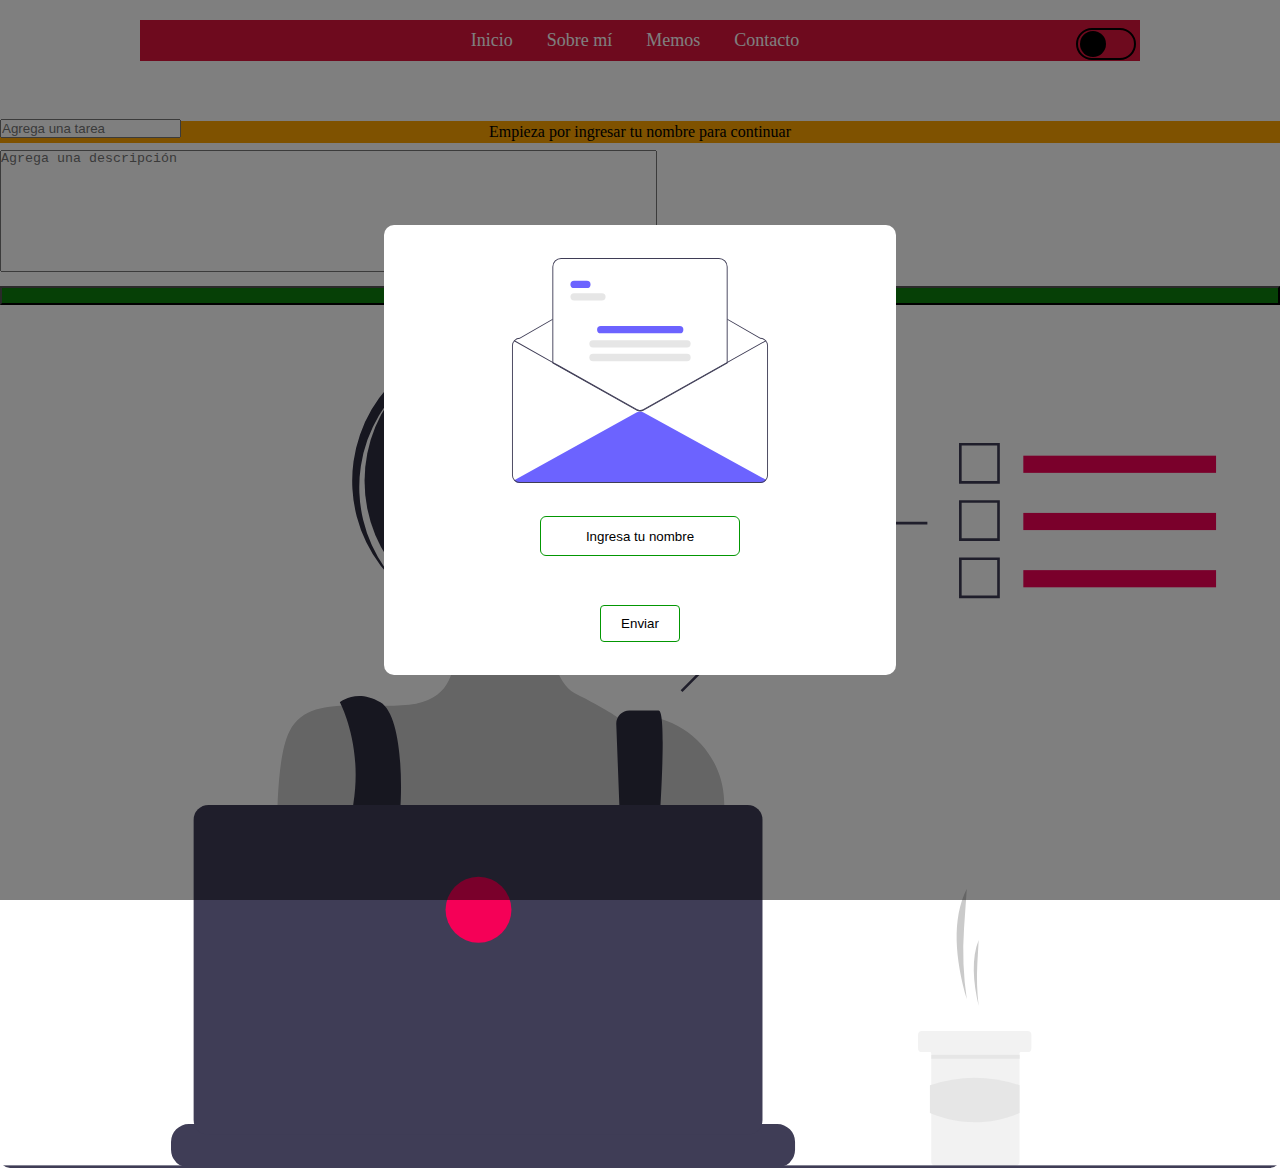
<file: HTML/memos.html>
<!DOCTYPE html>
<html lang="en">
<head>
    <meta charset="UTF-8">
    <meta http-equiv="X-UA-Compatible" content="IE=edge">
    <meta name="viewport" content="width=device-width, initial-scale=1.0">
    <title>Aplicación de tareas</title>
    <link href="https://cdn.jsdelivr.net/npm/bootstrap@5.0.0-beta3/dist/css/bootstrap.min.css" rel="stylesheet" integrity="sha384-eOJMYsd53ii+scO/bJGFsiCZc+5NDVN2yr8+0RDqr0Ql0h+rP48ckxlpbzKgwra6" crossorigin="anonymous">
    <link rel="stylesheet" href="../CSS/memoStyle.css">
    <link rel="stylesheet" href="../CSS/inputName.css">
</head>
<body>

    <!--***********************HEADER*********************/-->

    <header>
        <nav>
            <ul>
                <li class="active"><a href="index.html">Inicio</a></li>
                <li><a href="sobreMi.html">Sobre mí</a></li>
                <li><a href="memos.html">Memos</a></li>
                <li><a href="#">Contacto</a></li>
            </ul>
            
            <label for="" id="dark-change"></label>
        </nav>
        <input type="button" id="cambiarNombre" class="cambiarNombre" value="Cambiar Nombre">
    </header>

    <!--***********************Nombre/Modal*********************/-->

    <div id="welcome"></div>
    
    
    <div class="modal-container">
        <div class="modal modal-close">
                <img src="../img/modal.svg" alt="">
            <!-- <form class="boton" name="registro" action="#"> -->
                <input type="text" id="tuNombre" value="" placeholder="Ingresa tu nombre">
                <input type="button" id="botonEnviar" class="close" value="Enviar" onclick="obtenerNombre();">
                <!-- </form> -->
        </div>
    </div>
    <!--***********************Aplicación*********************/-->

    <div class="container">
        <div class="row pt-5">
            <div class="col-md-4">
                <div class="card">
                    <div class="card-body">
                        <form id="formTask">
                            <div class="form-group">
                                <input type="text" id="title" placeholder="Agrega una tarea" class="form-control">
                            </div>
                            <div class="form-group">
                                <textarea id="description" cols="80" rows="8" class="form-control" placeholder="Agrega una descripción"></textarea>
                            </div>
                            <button type="submit" class="btn btn-block">Guardar</button>
                        </form>
                    </div>
                </div>
                <div class="contain_image">
                    <img src="../img/ChicaMemo.svg" alt="">
                </div>
            </div>
            
            <div class="col-md-8">
                <div id="tasks"></div>
            </div>
        </div>
    </div>

    <!--***********************Botón para ir arriba*********************/-->
    <button id="myBtn">
        <img src="../img/up.png" alt="">
    </button>

    <script src="../JS/modal.js"></script>
    <script src="../JS/inputName.js"></script>
    <script src="../JS/darkMode.js"></script>
    <script src="../JS/app.js"></script>
    <script src="../JS/up.js"></script>
</body>
</html>
</file>
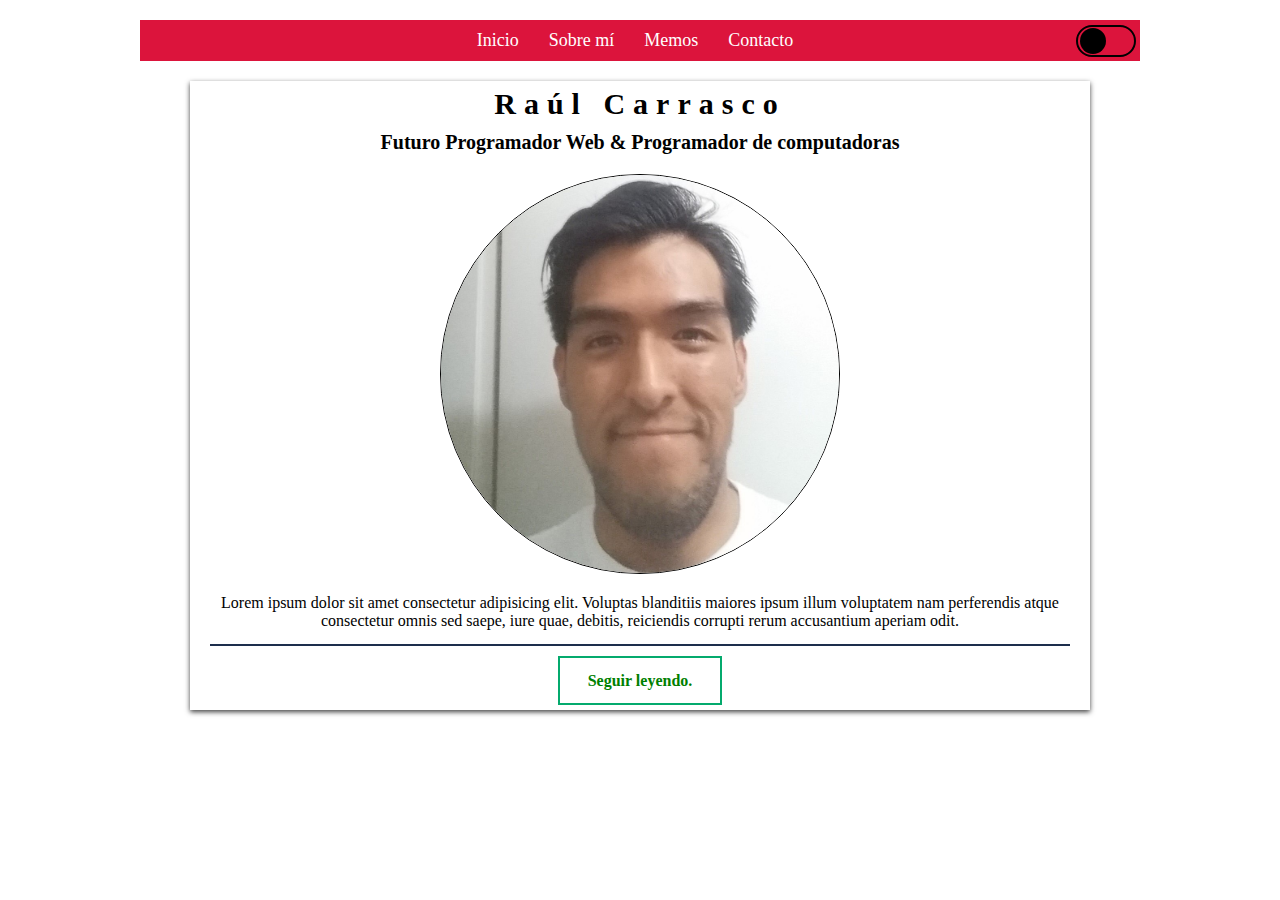
<file: HTML/sobreMi.html>
<!DOCTYPE html>
<html lang="en">
<head>
    <meta charset="UTF-8">
    <meta http-equiv="X-UA-Compatible" content="IE=edge">
    <meta name="viewport" content="width=device-width, initial-scale=1.0">
    <title>Document</title>
    <link rel="stylesheet" href="../CSS/sobreMi.css">
</head>
<body>
    
    <header>
        <nav>
            <ul>
                <li class="active"><a href="index.html">Inicio</a></li>
                <li><a href="sobreMi.html">Sobre mí</a></li>
                <li><a href="memos.html">Memos</a></li>
                <li><a href="#">Contacto</a></li>
            </ul>

            <label for="" id="dark-change"></label>
        </nav>
    </header>

    <main class="container">
        <h1>Raúl Carrasco</h1>
        <h2>Futuro Programador Web <span>&</span> Programador de computadoras</h2>
        <div class="image">
            <img src="../img/Mifoto.jpg" alt="">
        </div>
        <p>Lorem ipsum dolor sit amet consectetur adipisicing elit. Voluptas blanditiis maiores ipsum illum voluptatem nam perferendis atque consectetur omnis sed saepe, iure quae, debitis, reiciendis corrupti rerum accusantium aperiam odit.</p>
        <hr>
        <a class="leerMas" id="enlace" href="#" onclick="muestra(); return false">Seguir leyendo.</a>
        
        <article id="adicional" class="oculto">
        <p>Quiero decir que quería hacer mucho más de lo que hice. Por ejemplo: yo quería que si la persona que almacena su nombre en el LocalStorage, también pasara lo mismo con sus tareas y cuando cambiara de nombre, entonces esa lista estuviera vacía y así poder llenarla con el nuevo usuario y así con cada vez que se ingrese un nombre y que cuando un mismo usuario ingrese su nombre, vea sus tareas allí.</p>
        
        <p>No sé por qué razón, pero el modal se supone que tiene que irse hacia arriba, pero desaparece de la nada. Por más que intente averiguar el problema no pure resolverlo, supongo que también es culpa mía por no tener un código más ordenado.</p>
        
        <p>Me gusto jugar con el local Storage y tenía algunas ideas, como las que mencione arriba, pero por falta de cabeza y tiempo prefiero entregar algo que dentro de todo, para mí está bien. Lo que se me ocurrió para darle más funcionamiento a la parte de la appTask fue que al iniciar la página, si es que no hay un nombre guardado, entonces le pide al usuario ingresar un nombre.  Al principio quería hacerlo con el "prompt", pero leí que no se le puede modificar, después ví que había librerías y eso, pero quise hacer algo con Js, para de paso aprender y se me ocurrió que podía partir a partir de un input, y que después apareciera como modal. Así que eso hice. Me gusto mucho el resultado, aunque esperaba que el modal al apretar enviar o en cualquier sector de la pantalla(esto último sólo funciona cuando se quiere cambiar el nombre) se retirara hacia arriba. </p>
        
        <p>Por supuesto, yo no invente nada. Seguí tutoriales para aprender sobre el localStorage, sobre como hacer un darkMode y que usara el localStorage, sobre como hacer un modal. Creo que el localStorage es en lo que más me enfoque. Supongo que hay lío en los códigos de Javascript, pido disculpas por eso. Es la primera vez que hago una página web y me ha encantado</p>
        
        <p>Aprendí mucho y se los agradezco. Siempre había tenido miedo de ir a la parte del DOM, del document y getElement y ni hablar del localStorage. Lo que me pasaba era que no recibía, de alguna manera, presión para aprender sobre esto y a fuerzas tuve que sumergirme en el DOM y javascript para hacer la tarea. Me gusto y lo disfrute. Había partes en las que me quedaba hasta tarde averiguando como resolver tal coso, admito que a veces intentaba con todo sin seguir ninguna lógica y me detenía. Cuando las cosas se solucionaban apretaba el puño y dentro de mi cabeza decía "Sí!". Pero después había que resolver otro cosas en CSS o mucho más en JS.</p>
        
        <p>Disfrute mucho esto! Muchas gracias porque sin este curso no sé cuando me hubiera puesto las pilas para mejorar. Perdón por no terminar la parte de : Contacto" pero no tenía más tiempo y la mayor parte del tiempo se lo llevo la sección de Memos, más precisamente en el pedido de nombre y el modal. Voy a continuar aprendiendo! Quiero que esto sea mi futuro!</p>
        
        <p>Gracias y adios!</p>
        
        <p>Lorem ipsum dolor sit amet, consectetur adipisicing elit. Vitae unde, tempore illo iusto nostrum, recusandae quo ratione ducimus totam laboriosam quae. Officiis dignissimos veritatis atque, nulla in suscipit minima ratione rem adipisci unde architecto porro ipsum, obcaecati fugit dolores consectetur iure culpa, molestias dolore eius optio beatae voluptatem reprehenderit sunt? Doloribus aperiam deleniti distinctio odit dolore, tempore dolorum, quas reprehenderit quisquam rerum consequuntur, dolorem sit veritatis, expedita modi esse. Natus reprehenderit saepe reiciendis dolorum, et soluta hic voluptatibus corrupti libero quisquam nam fuga, quia quos molestias eaque fugiat nesciunt laudantium suscipit repudiandae? Nostrum optio ut vel natus, a. Delectus, unde.</p>
        
        <p>Lorem ipsum dolor sit amet, consectetur adipisicing elit. Vitae unde, tempore illo iusto nostrum, recusandae quo ratione ducimus totam laboriosam quae. Officiis dignissimos veritatis atque, nulla in suscipit minima ratione rem adipisci unde architecto porro ipsum, obcaecati fugit dolores consectetur iure culpa, molestias dolore eius optio beatae voluptatem reprehenderit sunt? Doloribus aperiam deleniti distinctio odit dolore, tempore dolorum, quas reprehenderit quisquam rerum consequuntur, dolorem sit veritatis, expedita modi esse. Natus reprehenderit saepe reiciendis dolorum, et soluta hic voluptatibus corrupti libero quisquam nam fuga, quia quos molestias eaque fugiat nesciunt laudantium suscipit repudiandae? Nostrum optio ut vel natus, a. Delectus, unde.</p>
        
        <p>Lorem ipsum dolor sit amet, consectetur adipisicing elit. Vitae unde, tempore illo iusto nostrum, recusandae quo ratione ducimus totam laboriosam quae. Officiis dignissimos veritatis atque, nulla in suscipit minima ratione rem adipisci unde architecto porro ipsum, obcaecati fugit dolores consectetur iure culpa, molestias dolore eius optio beatae voluptatem reprehenderit sunt? Doloribus aperiam deleniti distinctio odit dolore, tempore dolorum, quas reprehenderit quisquam rerum consequuntur, dolorem sit veritatis, expedita modi esse. Natus reprehenderit saepe reiciendis dolorum, et soluta hic voluptatibus corrupti libero quisquam nam fuga, quia quos molestias eaque fugiat nesciunt laudantium suscipit repudiandae? Nostrum optio ut vel natus, a. Delectus, unde.</p>
        
        <p>Lorem ipsum dolor sit amet, consectetur adipisicing elit. Vitae unde, tempore illo iusto nostrum, recusandae quo ratione ducimus totam laboriosam quae. Officiis dignissimos veritatis atque, nulla in suscipit minima ratione rem adipisci unde architecto porro ipsum, obcaecati fugit dolores consectetur iure culpa, molestias dolore eius optio beatae voluptatem reprehenderit sunt? Doloribus aperiam deleniti distinctio odit dolore, tempore dolorum, quas reprehenderit quisquam rerum consequuntur, dolorem sit veritatis, expedita modi esse. Natus reprehenderit saepe reiciendis dolorum, et soluta hic voluptatibus corrupti libero quisquam nam fuga, quia quos molestias eaque fugiat nesciunt laudantium suscipit repudiandae? Nostrum optio ut vel natus, a. Delectus, unde.</p>
        
        <p>Lorem ipsum dolor sit amet, consectetur adipisicing elit. Vitae unde, tempore illo iusto nostrum, recusandae quo ratione ducimus totam laboriosam quae. Officiis dignissimos veritatis atque, nulla in suscipit minima ratione rem adipisci unde architecto porro ipsum, obcaecati fugit dolores consectetur iure culpa, molestias dolore eius optio beatae voluptatem reprehenderit sunt? Doloribus aperiam deleniti distinctio odit dolore, tempore dolorum, quas reprehenderit quisquam rerum consequuntur, dolorem sit veritatis, expedita modi esse. Natus reprehenderit saepe reiciendis dolorum, et soluta hic voluptatibus corrupti libero quisquam nam fuga, quia quos molestias eaque fugiat nesciunt laudantium suscipit repudiandae? Nostrum optio ut vel natus, a. Delectus, unde.</p>
        
        <p>Lorem ipsum dolor sit amet, consectetur adipisicing elit. Vitae unde, tempore illo iusto nostrum, recusandae quo ratione ducimus totam laboriosam quae. Officiis dignissimos veritatis atque, nulla in suscipit minima ratione rem adipisci unde architecto porro ipsum, obcaecati fugit dolores consectetur iure culpa, molestias dolore eius optio beatae voluptatem reprehenderit sunt? Doloribus aperiam deleniti distinctio odit dolore, tempore dolorum, quas reprehenderit quisquam rerum consequuntur, dolorem sit veritatis, expedita modi esse. Natus reprehenderit saepe reiciendis dolorum, et soluta hic voluptatibus corrupti libero quisquam nam fuga, quia quos molestias eaque fugiat nesciunt laudantium suscipit repudiandae? Nostrum optio ut vel natus, a. Delectus, unde.</p>
        
        <p>Lorem ipsum dolor sit amet, consectetur adipisicing elit. Vitae unde, tempore illo iusto nostrum, recusandae quo ratione ducimus totam laboriosam quae. Officiis dignissimos veritatis atque, nulla in suscipit minima ratione rem adipisci unde architecto porro ipsum, obcaecati fugit dolores consectetur iure culpa, molestias dolore eius optio beatae voluptatem reprehenderit sunt? Doloribus aperiam deleniti distinctio odit dolore, tempore dolorum, quas reprehenderit quisquam rerum consequuntur, dolorem sit veritatis, expedita modi esse. Natus reprehenderit saepe reiciendis dolorum, et soluta hic voluptatibus corrupti libero quisquam nam fuga, quia quos molestias eaque fugiat nesciunt laudantium suscipit repudiandae? Nostrum optio ut vel natus, a. Delectus, unde.
        </p>
        </article>
        <a id="leerMenos" class="oculto claseLeerMenos" onclick="ocultarSpan();">Leer menos.</a>
    </main>

    <!-- BOTÓN PARA IR ARRIBA -->
    <button id="myBtn">
        <img src="../img/up.png" alt="">
    </button>

    <script src="../JS/darkMode.js"></script>
    <script src="../JS/app.js"></script>
    <script src="../JS/up.js"></script>
</body>
</html>
</file>
<file: CSS/memoStyle.css>
* {
    margin: 0;
    padding: 0;
    box-sizing: border-box;
}



/*************************Header Nav Menú*************************/
header {
    /* width: 100%; */
    /* background: #dc143c; */
    position: relative;
}

header nav {
    background: #dc143c;
    text-align: center;
    z-index: 1000;
    max-width: 1000px;
    width: 95%;
    margin: 20px auto;
    position: relative;
}

header nav ul li {
    list-style: none;
    display: inline-block;
}

header nav ul li a{
    display: block;;
    padding: 10px 10px;
    margin-right: 10px;
    /* width: 10%; */
    color: #fff;
    font-size: 18px;
    text-decoration: none;
    font-family: "Roboto";
}

header nav ul li a:hover {
    background: #1f242a;
    color: #fff;
}

/*************************BotónDarkMode*************************/

label {
    position: absolute;
    right: 4px;
    top: 8px;

    width: 60px;
    height: 32px;
    
    border: 2px solid #000;
    border-radius: 20px;

    transition: top .5s ease;
}
/*Circulo*/
label::before {
    content: "";

    position: absolute;
    left: 2px;
    top: 1px;

    width: 26px;
    height: 26px;
    
    border-radius: 50%;
    cursor: pointer;
    background: #000;

}

label.active {
    border: 2px solid #fff;
}

label.active::before {
    left: 27px;
    background: #fff;
}


/*************************PáginaDarkMode*************************/

body.night {
    background: #12171b;
    color: #fff;
}

body.night .cardjs {
    background: #2d2d2d;
}

body.night #formTask {
    border-radius: 6px;
}

body.night .card {
    background: #2d2d2d;

}

body.night .form-control {
    background: #111;
    color: #fff;
}

body.night .card-body {
    border: 1px solid #fff;
    border-radius: 4px;
}

body.night ::placeholder {
    color: #aaa;
}

/*************************Aplicacin*************************/

textarea {
    margin-top: 12px;
    resize: none;
}

button {
    margin-top: 10px;
    width: 100%;
}
.btn-block {
    color: #fff;
    background: #0d810d;
}
.btn-block:hover {
    color: #fff;
    background: #22c422;
}

.btn-danger {
    background: #ff6347;
}

.cardjs {
    margin-bottom: 10px;
}

.container .row {
    margin-top: -24px;
}

.col-md-4 {
    display: flex;
    flex-direction: column;
}
.contain_image {
    margin-top: 35px;
}

.contain_image img {
    border-radius: 10px;
    width: 100%;
}

/*************************MediaQueries*************************/

@media only screen and (max-width: 990px) {
    .contain_image {
        margin-top: 70px;
    }
}

@media only screen and (max-width: 768px) {

    .contain_image {
        display: none;
    }
}

@media only screen and (max-width: 767px) {
    .cardjs:first-of-type {
        margin-top: 16px;
    }

    .form-group textarea, 
    body.night .form-group textarea {
        background-image: url(../img/ChicaMemo.svg);
        background-position: left bottom;
        background-size: 60%;
        background-repeat: no-repeat;
    }
}

@media only screen and (max-width: 623px) {
    label {
        position: absolute;
        right: 4px;
        top: 60px;

        width: 60px;
        height: 32px;
        
        border: 2px solid #000;
        border-radius: 20px;;
    }
}

@media only screen and (max-width: 557px) {
    body.night .form-group textarea {
        background-size: 60%;
        background-position:left bottom;
    }
}
</file>
<file: CSS/inputName.css>
* {
    margin: 0;
    padding: 0;
    box-sizing: border-box;
}

/********************Mensaje en la línea naranja********************/

#welcome {
    color:#000;
    background: orange;
    font-family: "Open Sans";
    font-size: 16px;
    text-align: justify;
    padding: 2px 10px;
    width: 100%;
    text-align: center;
}

#welcome b {
    font-style: italic;
}

/**************************Modal**************************/

.modal-container {
    width: 100%;
    height: 100vh;

    position: fixed;
    z-index: 1000;
    top: 0;
    left: 0;

    background: rgba(0,0,0,0.5);

    display: flex;
    justify-content: center;
    align-items: center;

    opacity: 0;
    visibility: hidden;
}

.modal {
    width: 40%;
    height: 50%;
    background: #fff;
    text-align: center;
    border-radius: 10px;

    display: flex;
    flex-direction: column;
    justify-content: space-evenly;

    position: relative;

    transform: translateY(0%);
    transition: transform 1s;
}

.modal-close {
    transform: translateY(-200%);
}

.modal > img {
    /* margin-top: -70px; */
    /* margin-bottom: 10px; */
    height: 50%;
}

.modal-container .modal input[type="text"] {
    width: 200px;
    height: 40px;
    margin: 0px auto;
    margin-bottom: 16px;
    border-radius: 6px;
    border: none;
    border: 1px solid #039703;
    text-align: center;
}

.modal-container .modal input[type="text"]::placeholder {
    color: #000;
}

.modal-container .modal input[type="button"]:nth-of-type(2) {
    display: block;
    padding: 10px 20px;
    margin: 0px auto;
    border: none;
    border: 1px solid #039703;
    border-radius: 4px;
    background: #fff;
    cursor: pointer;
}

.modal-container .modal  input[type="button"]:nth-of-type(2):hover {
    background: #039703;
    border-color: #fff;
    color: #fff;
}

/*******************Botón de cambiar nombre*******************/

header .cambiarNombre {
    display: none;

    position: absolute;
    right: 6px;
    top: 0;

    padding: 10px 20px;
    border: none;
    border: 1px solid tomato;
    border-radius: 4px;
    background: #fff;
    cursor: pointer;
}

header .cambiarNombre:hover {
    background: tomato;
    border-color: tomato;
    color: #fff;
}



/*************************BotónHaciaArriba*************************/

#myBtn {
    cursor: pointer;
    width: 40px;
    height: 40px;
    border-radius: 30px;
    border: none;

    position: fixed;
    bottom: 20px;
    right: 20px;
    z-index: 10000;

    display: none;

    transition: border .6s;

    animation: latido 1.1s;
    animation-iteration-count: infinite;
}

#myBtn:hover {
    background: #04AA6D;
}

@keyframes latido {
    0% {
        transform: scale(1);
    }

    50% {
        transform: scale(1.6);
    }
  }

#myBtn img {
    width: 30px;
    left: 50%;
    top: 50%;
}

/*************************MediaQueries*************************/



@media screen and (max-width: 1360px) {
    #welcome {
        margin-top: 60px;
    }

    header .cambiarNombre {
        left: 12px;
        top: 54px;
    }   
}

@media only screen and (max-width: 880px) {
    #myBtn {
        width: 30px;
        height: 30px;
    
        /* position: fixed; */
        /* bottom: 20px; */
        right: 10px;
        z-index: 10000;
    }

    #myBtn img {
        width: 20px;
        position: absolute;
        top: 50%;
        left: 50%;
        transform: translate(-50%,-50%);
    }
}

@media screen and (max-width: 610px) {
    .modal-container .modal input[type="text"] {
        width: 150px;
        height: 40px;
    }

    .modal img {
        height: 30%;
    }
}
</file>
<file: CSS/sobreMi.css>
* {
    margin: 0;
    padding: 0;
    box-sizing: border-box;
    font-size: 0;
}

html,
body {
    font-family: "Open Sans";
    scroll-behavior: smooth;

    position: relative;
}

.oculto{
    display:none;
}

.visible{
    display:inline;
}

header {
    width: 100%;
    /* background: #dc143c; */
}

img {
    position: absolute;
    left: 50%;
    top: 30%;
    transform: translate(-50%, -50%);
}

header nav {
    background: #dc143c;
    text-align: center;
    z-index: 1000;
    max-width: 1000px;
    width: 95%;
    margin: 20px auto;

    position: relative;
}

header nav ul li {
    list-style: none;
    display: inline-block;
}

header nav ul li a{
    display: block;;
    padding: 10px 10px;
    margin-right: 10px;
    /* width: 10%; */
    color: #fff;
    font-size: 18px;
    text-decoration: none;
    font-family: "Roboto";
}

header nav ul li a:hover {
    background: #1f242a;
}

/*************************BotónDarkMode*************************/

label {
    position: absolute;
    right: 4px;
    top: 5px;

    width: 60px;
    height: 32px;
    
    border: 2px solid #000;
    border-radius: 20px;

    transition: top .5s ease;
}
/*Circulo*/
label::before {
    content: "";

    position: absolute;
    left: 2px;
    top: 1px;

    width: 26px;
    height: 26px;
    
    /* border: 1px solid #fff; */
    border-radius: 50%;
    cursor: pointer;
    background: #000;

    /* transition: 0.2s; */
}

label.active {
    border: 2px solid #fff;
}

label.active::before {
    left: 27px;
    background: #fff;
}


/*************************BotónHaciaArriba*************************/

#myBtn {
    cursor: pointer;
    width: 40px;
    height: 40px;
    border-radius: 30px;
    border: none;

    position: fixed;
    bottom: 20px;
    right: 20px;
    z-index: 10000;

    display: none;

    transition: border .6s;

    animation: latido 1.1s;
    animation-iteration-count: infinite;
}

#myBtn:hover {
    background: #04AA6D;
}

@keyframes latido {
    0% {
        transform: scale(1);
    }

    50% {
        transform: scale(1.6);
    }
  }

#myBtn img {
    width: 30px;
    left: 50%;
    top: 50%;
}


/*************************PáginaDarkMode*************************/

body.night {
    background: rgb(18,23,27);
    color: #fff;
}

body.night .container {
    box-shadow: 0px 2px 5px rgb(255, 255, 255, 0.75);
}

body.night .image {
    border: none;
    box-shadow: 0px 0px 10px 2px rgb(240, 248, 255);
}

body.night .container hr {
    background: #dc143c;
}

/*****************************MAIN*****************************/

.container {
    width: 80%;
    max-width: 900px;
    margin: 20px auto;
    /* background-color: #cfc0bb; */
    padding: 20px;
    box-shadow: 0px 2px 5px rgba(0,0,0,0.75);
    text-align: center;
    /* max-width: 1100px;
    margin: 0 auto;
    padding: 0 3rem;
    margin-top: 4rem;
    text-align: center;
    position: relative; */

    transition: margin .5s ease;
}


.container h1 {
    font-family: "D-DIN";
    font-size: 30px;
    letter-spacing: 8px;
    margin-top: -14px;
    margin-bottom: 10px;
}

.container h2 {
    font-family: "D-DIN";
    font-size: 20px;
    margin-bottom: 20px;
}

.container span {
    font-size: 20px;
}

.image {
    width: 400px;
    height: 400px;
    border-radius: 50%;
    border: 1px solid #000;
    overflow: hidden;
    position: relative;
    
    margin: auto;
    margin-bottom: 30px; 

    transition: .5s ease-in-out;
}

.image img {
    margin-top: 140px;
    margin-left: -20px;
    width: 110%;

    transition: .5s ease-in-out;
    
}

.container p {
    font-size: 16px;
    margin-top: -10px;
    margin-bottom: 14px;
    padding: 0px 10px;
}

.container hr {
    margin-bottom: 26px;
    height: 2px;
    border: none;
    background-color: #1d2e4c;
}

.container a {
    font-size: 16px;
    font-weight: bold;
    background-color: #fff;
    padding: 14px 28px;
    cursor: pointer;
    text-decoration: none;
    border: 2px solid;
    border-color: #04AA6D;
    color: green;
}

.container a:hover {
    background: #04AA6D;
    color: white;
}

.container a:last-of-type {
    border-color: #f44336;
    background: #fff;
    color: red;
}

.container a:last-of-type:hover {
    background: #f44336;
    color: #fff;
}

.container article p {
    font-size: 16px;
    margin-bottom: 1em;
    text-align: justify;
    padding: 10px;
}

.flecha {
    background: orange;
    width: 60px;
    height: 60px;
    border-radius: 10px;
    cursor: pointer;

    position: relative;
    bottom: 30px;

    margin: auto;
}

.flecha .imgArrow {
    width: 50px;
    position: absolute;
    left: 50%;
    top: 50%;
    transform: translate(-50%, -50%);
}



/**********************MEDIA QUIERIES**********************/

@media only screen and (max-width: 880px) {
    #myBtn {
        width: 30px;
        height: 30px;
    
        position: fixed;
        bottom: 20px;
        right: 10px;
        z-index: 10000;
    }

    #myBtn img {
        width: 20px;
        left: 50%;
        top: 50%;
    }
}

@media only screen and (max-width: 600px) {
    .container {
        margin: 50px auto;
    }

    .container span {
        font-size: 20px;
        display: block;
    }

    .image {
        width: 200px;
        height: 200px;
        border-radius: 50%;
    }

    .image img {
        margin-top: 70px;
        margin-left: -10px;
        width: 110%;
    }
}

@media only screen and (max-width: 550px) {
    label {
        position: absolute;
        right: 4px;
        top: 50px;

        width: 60px;
        height: 32px;
        
        border: 2px solid #000;
        border-radius: 20px;;
    }
}
</file>
